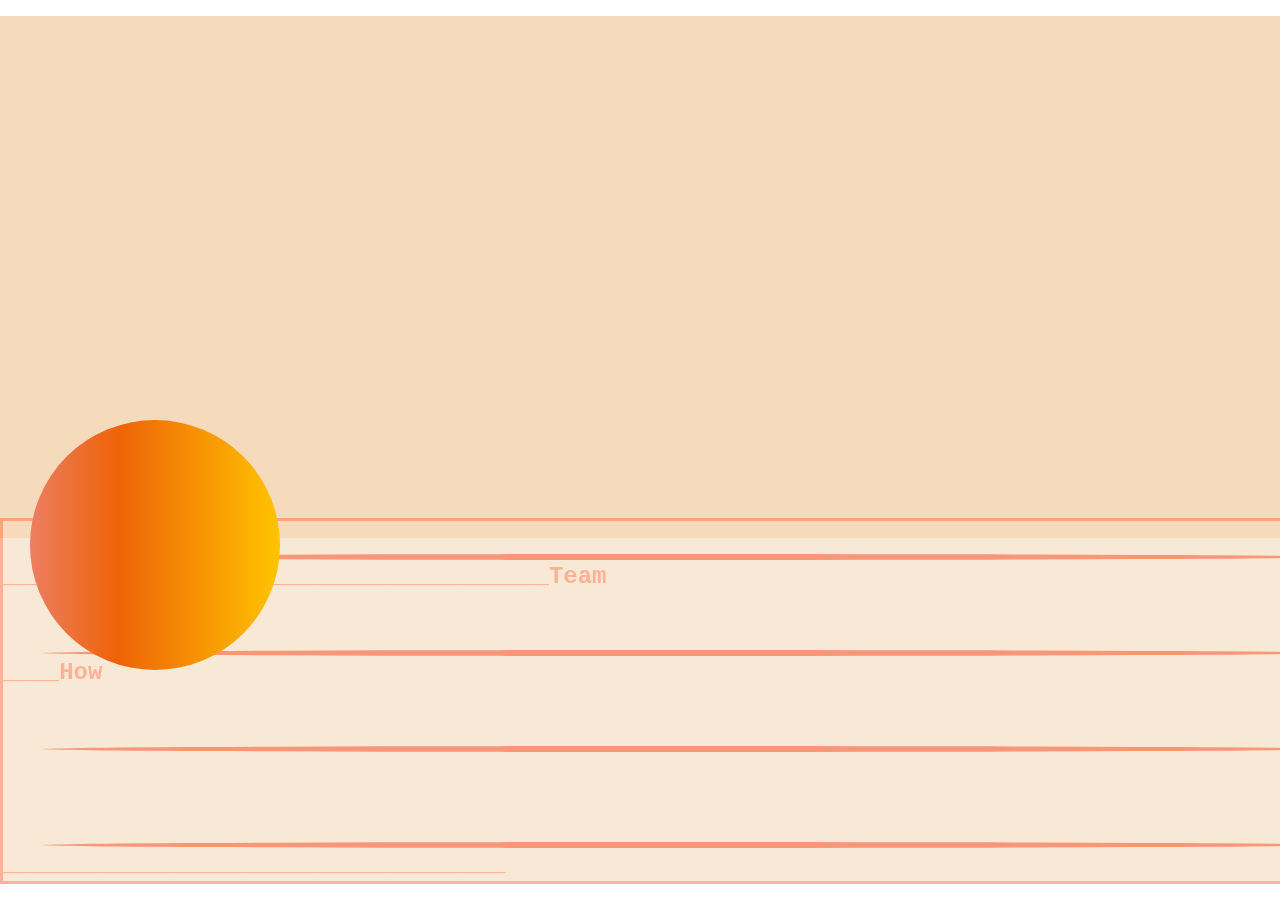
<file: index.html>
<!DOCTYPE html>
<html lang="en">
<head>
     <meta charset="utf-8">
    <meta name="viewport" content="width=device-width, initial-scale=1, shrink-to-fit=no">
    <title>The power of lists Home</title>
    <link rel="stylesheet" href="style4.css">
<style>
        /*line{
            width: 10000px;
  height: 01px;
  background-color: rgb(250, 124, 124);
  position: relative;
  top: 500px;
        }*/
</style>
</head>
<body>

<div class="theWholeBackgroundScene">
<p id="box">
    <p class="sphere"></p>
</p>

        <ul>
           <!-- <li ><span> Senior Video Game Producer </span></li>
            <li ><span> Team Management </span></li>
            <li ><span> Scrum Master: This is why this site is named "The Power of list"   </span></li>

            <li ><span>Web Dev</span></li>
            <li ><span>3D</span></li>
            <li ><span>2D ilustration</span></li>

            <li ><span> Brand Strategy identity </span></li>
            <li ><span> Transmedia Storytelling  </span></li>
            <li ><span> SEO COPY, Social Media content </span></li>-->

            <li ><span>____________________________________________________________________________________________________________________________Team Manager vs &&|| Scrum Master vs&&||  Project Manager </span></li>
            <li ><span> __________________________________________________________________________________________How I  meet your...</span></li>
            <li><span>__________________________________________________________________________Backlog List______________________________________</span></li>
            <li><span>___________________________________________________________Priorities____________________________________________________</span></li>
            <li ><span>___________________________________________List to Plan_____________________________________________________</span></li>
            <li ><span>___________________________List to Know_________________________________________________</span></li>
            <li ><span>______The  Power of List_________________________________________________________</span></li>


            <!--<li ><span>Scrum Master </span></li>
                

            <li ><span>Priorities List</span></li>
            <li ><span> Scrum Master</span></li>
            <li ><span> Priorities List </span></li>
            <li ><span> Checklist</span></li>-->


          
        </ul>
     

       <!-- <ul.leftLi>
            <li class="rightRight"><span>Anecdotes</span></li>
            <li class="middleRight"><span>Interviews</span></li>
            <li class="middleMidlle"><span>Records</span></li>
            <li class="middleRight"><span>Recent Stats</span></li>
            <li class="rightRight"><span>Recent Snaps</span></li>
        </ul.leftLi>-->
    </div>
</div>
<script>
</script>
</body>
</html>
</file>
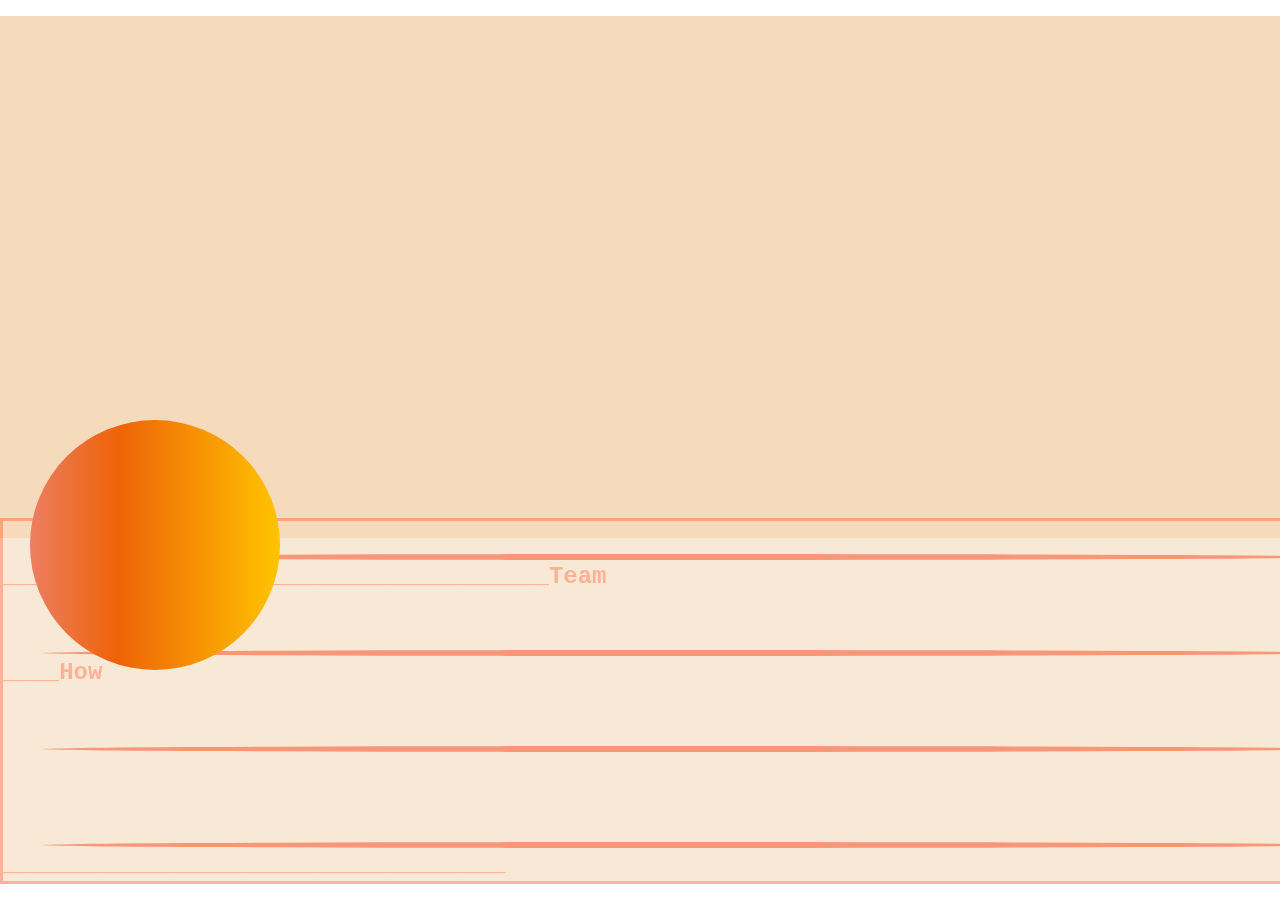
<file: Index.html>
<!DOCTYPE html>
<html lang="en">
<head>
    <meta charset="UTF-8">
    <meta http-equiv="X-UA-Compatible" content="IE=edge">
    <meta name="viewport" content="width=device-width, initial-scale=1.0">
    <title>The power of lists Home</title>
    <link rel="stylesheet" href="style4.css">
<style>
        /*line{
            width: 10000px;
  height: 01px;
  background-color: rgb(250, 124, 124);
  position: relative;
  top: 500px;
        }*/
</style>
</head>
<body>

<div class="theWholeBackgroundScene">
<p id="box">
    <p class="sphere"></p>
</p>

        <ul>
           <!-- <li ><span> Senior Video Game Producer </span></li>
            <li ><span> Team Management </span></li>
            <li ><span> Scrum Master: This is why this site is named "The Power of list"   </span></li>

            <li ><span>Web Dev</span></li>
            <li ><span>3D</span></li>
            <li ><span>2D ilustration</span></li>

            <li ><span> Brand Strategy identity </span></li>
            <li ><span> Transmedia Storytelling  </span></li>
            <li ><span> SEO COPY, Social Media content </span></li>-->

            <li ><span>____________________________________________________________________________________________________________________________Team Manager vs &&|| Scrum Master vs&&||  Project Manager </span></li>
            <li ><span> __________________________________________________________________________________________How I  meet your...</span></li>
            <li><span>__________________________________________________________________________Backlog List______________________________________</span></li>
            <li><span>___________________________________________________________Priorities____________________________________________________</span></li>
            <li ><span>___________________________________________List to Plan_____________________________________________________</span></li>
            <li ><span>___________________________List to Know_________________________________________________</span></li>
            <li ><span>______The  Power of List_________________________________________________________</span></li>


            <!--<li ><span>Scrum Master </span></li>
                

            <li ><span>Priorities List</span></li>
            <li ><span> Scrum Master</span></li>
            <li ><span> Priorities List </span></li>
            <li ><span> Checklist</span></li>-->


          
        </ul>
     

       <!-- <ul.leftLi>
            <li class="rightRight"><span>Anecdotes</span></li>
            <li class="middleRight"><span>Interviews</span></li>
            <li class="middleMidlle"><span>Records</span></li>
            <li class="middleRight"><span>Recent Stats</span></li>
            <li class="rightRight"><span>Recent Snaps</span></li>
        </ul.leftLi>-->
    </div>
</div>
<script>
</script>
</body>
</html>
</file>
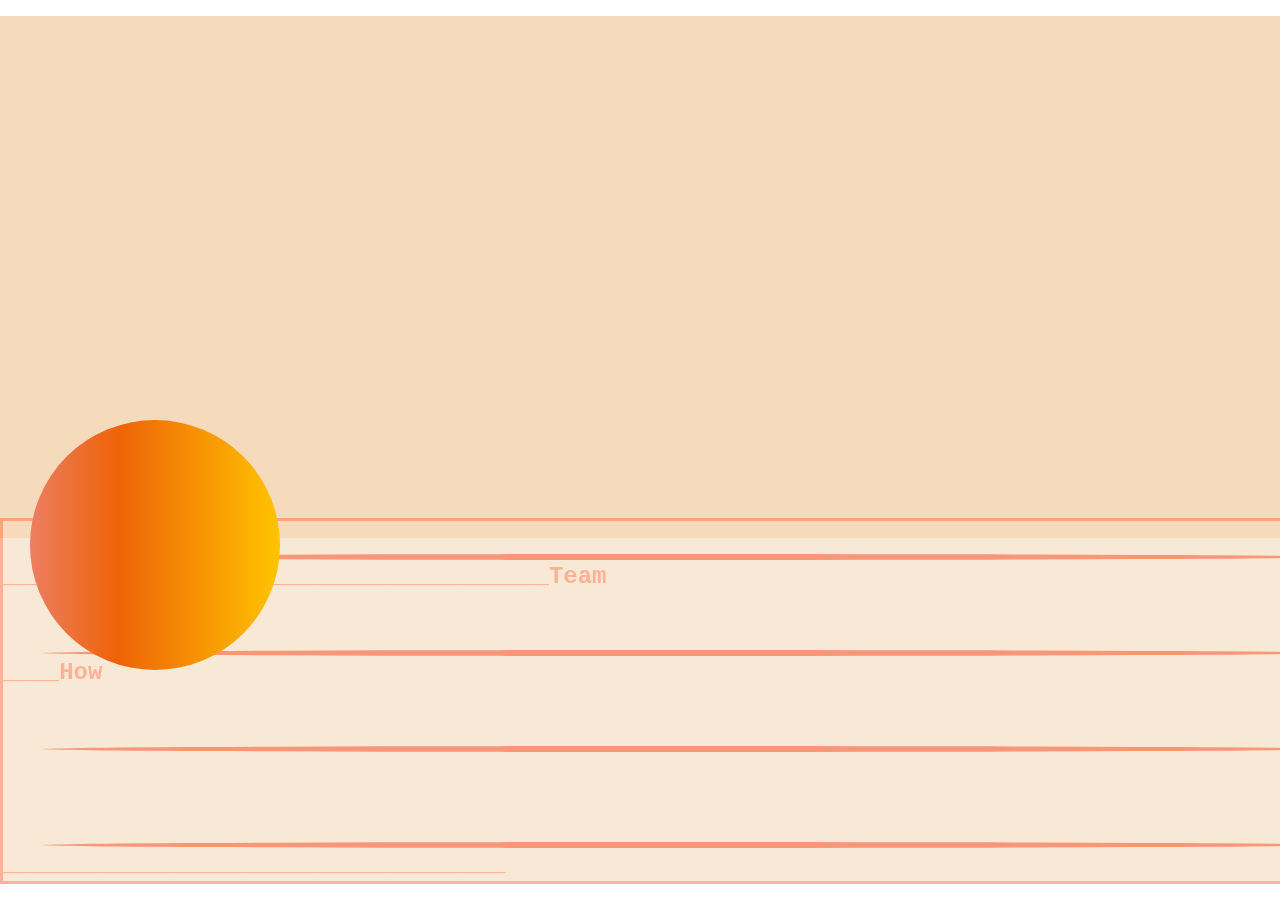
<file: Index4.html>
<!DOCTYPE html>
<html lang="en">
<head>
    <meta charset="UTF-8">
    <meta http-equiv="X-UA-Compatible" content="IE=edge">
    <meta name="viewport" content="width=device-width, initial-scale=1.0">
    <title>The power of lists Home</title>
    <link rel="stylesheet" href="style4.css">
<style>
        /*line{
            width: 10000px;
  height: 01px;
  background-color: rgb(250, 124, 124);
  position: relative;
  top: 500px;
        }*/
</style>
</head>
<body>

<div class="theWholeBackgroundScene">
<p id="box">
    <p class="sphere"></p>
</p>

        <ul>
           <!-- <li ><span> Senior Video Game Producer </span></li>
            <li ><span> Team Management </span></li>
            <li ><span> Scrum Master: This is why this site is named "The Power of list"   </span></li>

            <li ><span>Web Dev</span></li>
            <li ><span>3D</span></li>
            <li ><span>2D ilustration</span></li>

            <li ><span> Brand Strategy identity </span></li>
            <li ><span> Transmedia Storytelling  </span></li>
            <li ><span> SEO COPY, Social Media content </span></li>-->

            <li ><span>____________________________________________________________________________________________________________________________Team Manager vs &&|| Scrum Master vs&&||  Project Manager </span></li>
            <li ><span> __________________________________________________________________________________________How I  meet your...</span></li>
            <li><span>__________________________________________________________________________Backlog List______________________________________</span></li>
            <li><span>___________________________________________________________Priorities____________________________________________________</span></li>
            <li ><span>___________________________________________List to Plan_____________________________________________________</span></li>
            <li ><span>___________________________List to Know_________________________________________________</span></li>
            <li ><span>______The  Power of List_________________________________________________________</span></li>


            <!--<li ><span>Scrum Master </span></li>
                

            <li ><span>Priorities List</span></li>
            <li ><span> Scrum Master</span></li>
            <li ><span> Priorities List </span></li>
            <li ><span> Checklist</span></li>-->


          
        </ul>
     

       <!-- <ul.leftLi>
            <li class="rightRight"><span>Anecdotes</span></li>
            <li class="middleRight"><span>Interviews</span></li>
            <li class="middleMidlle"><span>Records</span></li>
            <li class="middleRight"><span>Recent Stats</span></li>
            <li class="rightRight"><span>Recent Snaps</span></li>
        </ul.leftLi>-->
    </div>
</div>
<script>
</script>
</body>
</html>
</file>
<file: style4.css>
html {
  margin: 0px;
  height: 100%;
  width: 100%;
}

body {
  margin: 0px;
  min-height: 100%;
  width: 100%;
}
h1 {
  font-size: 100%;
}

div {
  position: absolute;
  bottom: 0%;
}

.theWholeBackgroundScene {
  height: 100%;
  width: 100%;
  position: absolute;
  bottom: 0%;
}
ul {
  /*background: #ffe0cc;*/
  background-color: hsl(32, 74%, 85%);
  opacity: 0.6;
  z-index: 1;
  backface-visibility: visible;

  height: 40%;
  width: 100%;
  border: 3px solid coral;
  /*margin-top: 2px;
  margin-left: 4px;*/
  /*padding: 0px;*/

  list-style: none;
  position: absolute;
  bottom: 0%;
  overflow: hidden;
  list-style-position: outside;
}
ul::before {
  height: 10%;
  width: 10%;
  position: relative;
  top: -18%;
  left: 10px;
  content: "";
  list-style-position: outside;
}
/*ul::after {
  height: 10%;
  width: 1%;
  position: absolute;
  top: -18%;
  left: 10px;
  content: "";
}*/
li {
  background-color: hsl(32, 74%, 85%);
  position: relative;
  text-align: left;

  /*background: #ffe0cc;*/
  margin: 15px;
  color: coral;
  margin-left: 0%;
  margin-right: 0%;
  font-family: "Courier New", Courier, monospace;
  /*font-style: italic;*/
  font-size: 24px;
  font-weight: bold;

  /*overflow: hidden;*/
}
li::before {
  height: 6px;
  width: 100%;
  content: "";

  display: inline-block;
  background-color: rgb(245, 82, 32);
  border-radius: 90%;
  position: relative;
  top: 4px;
  left: 0px;
  right: 0px;

  /*margin-right: 0px;*/
}
li.right {
  margin-right: 0%;
}
li.middle {
  margin-left: 20px;
}

/*li.rightRight {
  margin-left: 26px;
}
li.middleRight {
  margin-right: 40px;
}
li.middleMidlle {
  margin-right: 60px;
}*/
li span {
  position: relative;
  left: -100%;
  transition: down 20ms ease-in;
  list-style-position: outside;
}
li:hover span {
  left: 0;
}

.sphere {
  position: relative;
  margin-left: 30px;
  margin-top: 420px;
  height: 250px;
  width: 250px;
  background: #f3d3c1ec;
  background: linear-gradient(
    90deg,
    rgb(236, 126, 98) 0%,
    rgb(238, 99, 7) 35%,
    rgb(255, 196, 0) 100%
  );
  border-radius: 50%;
  -webkit-box-reflect: below 600px
    linear-gradient(to bottom, rgba(0, 0, 0, 0), rgba(0, 0, 0, 0.4));
  backface-visibility: visible;

  z-index: 2;

  animation-name: sphereAnimation;
  animation-duration: 100s;
  animation-iteration-count: 12;
}
@keyframes sphereAnimation {
  5% {
    top: 100px;

    left: 30px;
    border-bottom: 1px solid rgb(248, 237, 77);
    background: linear-gradient(
      90deg,
      rgb(243, 104, 69) 0%,
      rgb(179, 76, 8) 35%,
      rgb(241, 209, 101) 100%
    );
  }
  30% {
    top: 70px;

    left: 250px;

    border-bottom: 2px solid rgb(228, 209, 128);
  }
  50% {
    top: 30px;

    left: 950px;

    border-bottom: 2px solid rgb(231, 126, 77);
  }
  78% {
    top: 60px;

    left: 1580px;
    border-bottom: 1px solid rgb(241, 72, 6);
  }
  100% {
    top: 200px;

    left: 2300px;
    border-bottom: 3px solid rgb(247, 184, 102);
  }
}
#box {
  background-color: hsl(32, 74%, 85%);
  height: 58%;
  width: 100%;
  position: absolute;
  top: 0%;
}
</file>
